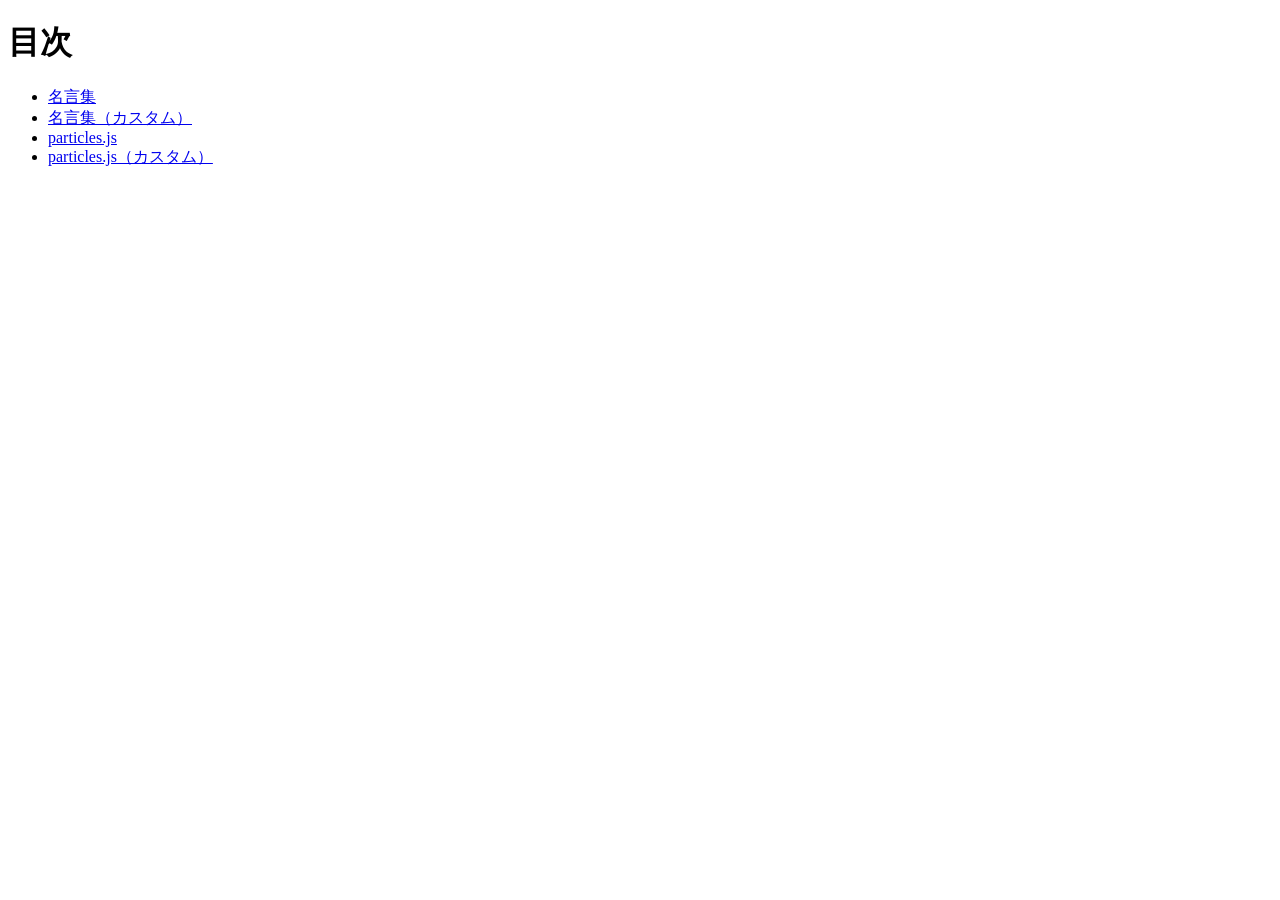
<file: index.html>
<!DOCTYPE html>
<html lang="JA">
    <head>
     <meta charset="UTF-8">
     <title>20261008-hc</title>
    </head>
   
    <body>
        <h1>目次</h1>
        <ul>
            <li><a href="meigen/index.html">名言集</a></li>
            <li><a href="meigen - custom/index.html">名言集（カスタム）</a></li>
            <li><a href="particles/index.html">particles.js</a></li>
            <li><a href="particles - custom/index.html">particles.js（カスタム）</a></li>
        </ul>
    </body>
</html>
</file>
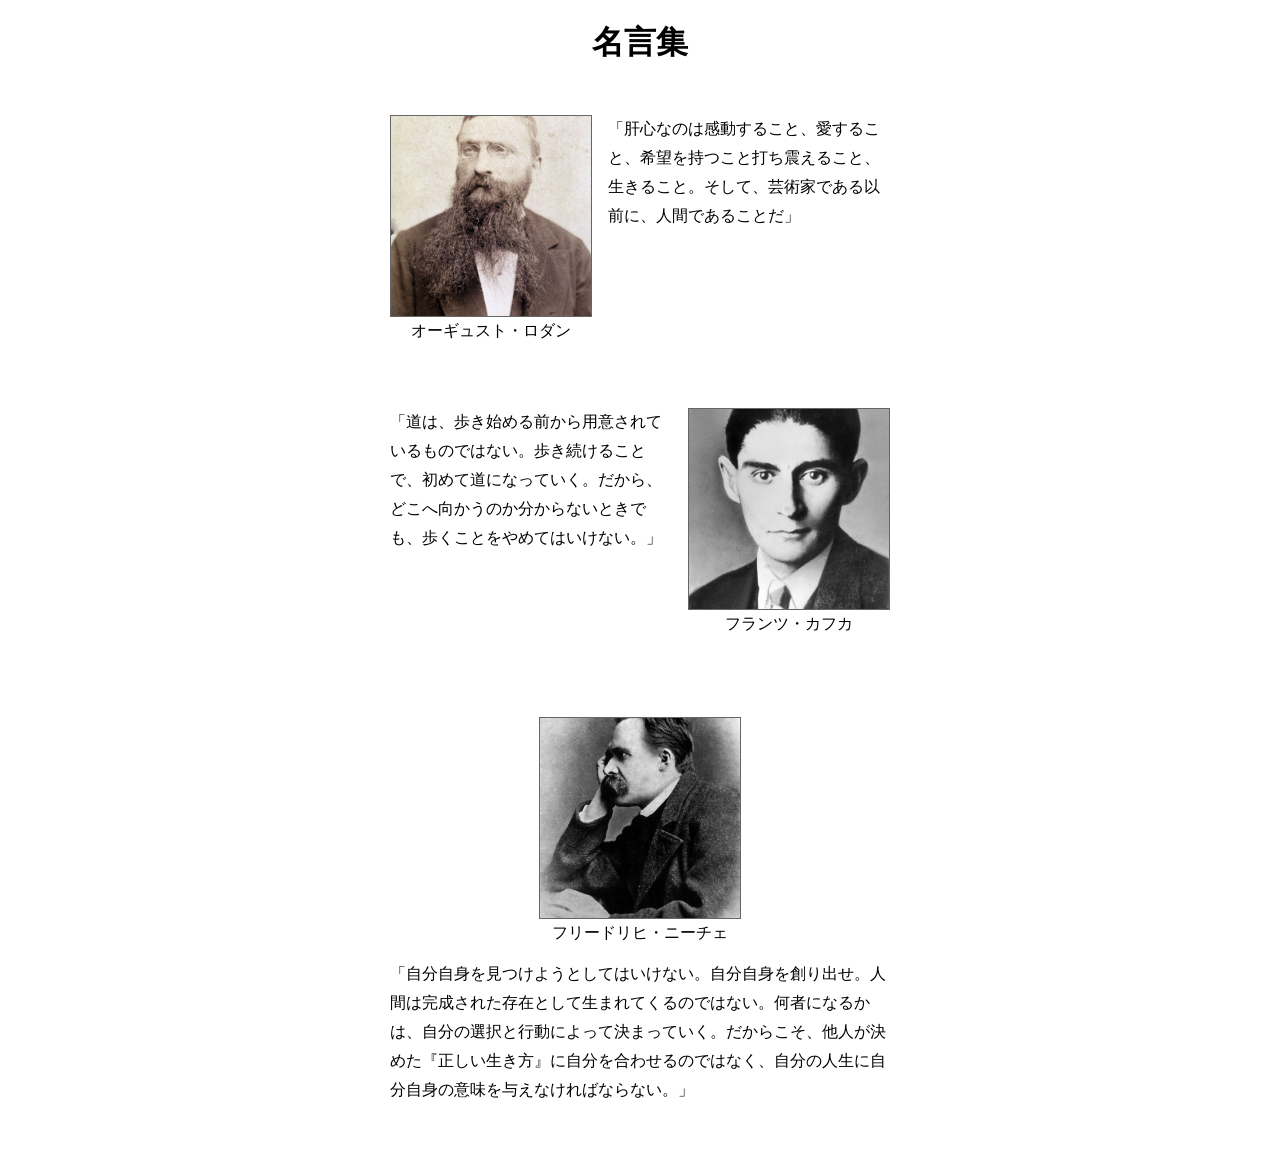
<file: meigen - custom/index.html>
<!DOCTYPE html>
<html lang="ja">
<head>
    <title>名言集</title>
        <meta charset="UTF-8">
    <link rel="stylesheet" href="css/style.css">
</head>
<body>
    <div class="wrapper">
        <h1>名言集</h1>
        <div class="left-box">
            <figure>
                <img src="images/Unknown_photographer_-_Portrait_of_Auguste_Rodin_(1840-1917)_photographed_around_1885_-_(MeisterDrucke-987170).jpg" alt="オーギュスト・ロダン">
                <figcaption>オーギュスト・ロダン</figcaption>
            </figure>
            <p>
              「肝心なのは感動すること、愛すること、希望を持つこと打ち震えること、生きること。そして、芸術家である以前に、人間であることだ」
            </p>
        </div>

        <div class="right-box">
            <figure>
                <img src="images/Franz-Kafka-1910.jpg" alt="フランツ・カフカ">
                <figcaption>フランツ・カフカ</figcaption>
            </figure>
            <p>
                「道は、歩き始める前から用意されているものではない。歩き続けることで、初めて道になっていく。だから、どこへ向かうのか分からないときでも、歩くことをやめてはいけない。」
            </p>
        </div>

        <div class="center-box">
            <figure>
                <img src="images/Nietzsche1882.jpg" alt="フリードリヒ・ニーチェ">
                <figcaption>フリードリヒ・ニーチェ</figcaption>
            </figure>
                <p>
                「自分自身を見つけようとしてはいけない。自分自身を創り出せ。人間は完成された存在として生まれてくるのではない。何者になるかは、自分の選択と行動によって決まっていく。だからこそ、他人が決めた『正しい生き方』に自分を合わせるのではなく、自分の人生に自分自身の意味を与えなければならない。」
                </p>
        </div>
    </div>
</body>
</html>
</file>
<file: meigen - custom/css/style.css>
img {
	/* 画像を200x200の正方形でトリミング */
	width: 200px;
	height: 200px;
	object-fit: cover;
}

@charset "utf-8";

h1 {

  text-align: center;

}
 
.left-box,

.right-box,

.center-box {

  width: 500px;

  margin: 50px auto;

  overflow: hidden;

}
 
.left-box figure {

  float: left;

  margin: 0 16px 16px 0;

}
 
.right-box figure {

  float: right;

  margin: 0 0 16px 16px;

}
 
figure {

  text-align: center;

}
 
figure img {

  border: 1px solid #666;

}
 
p {

  margin: 0;

  line-height: 1.8;

}
</file>
